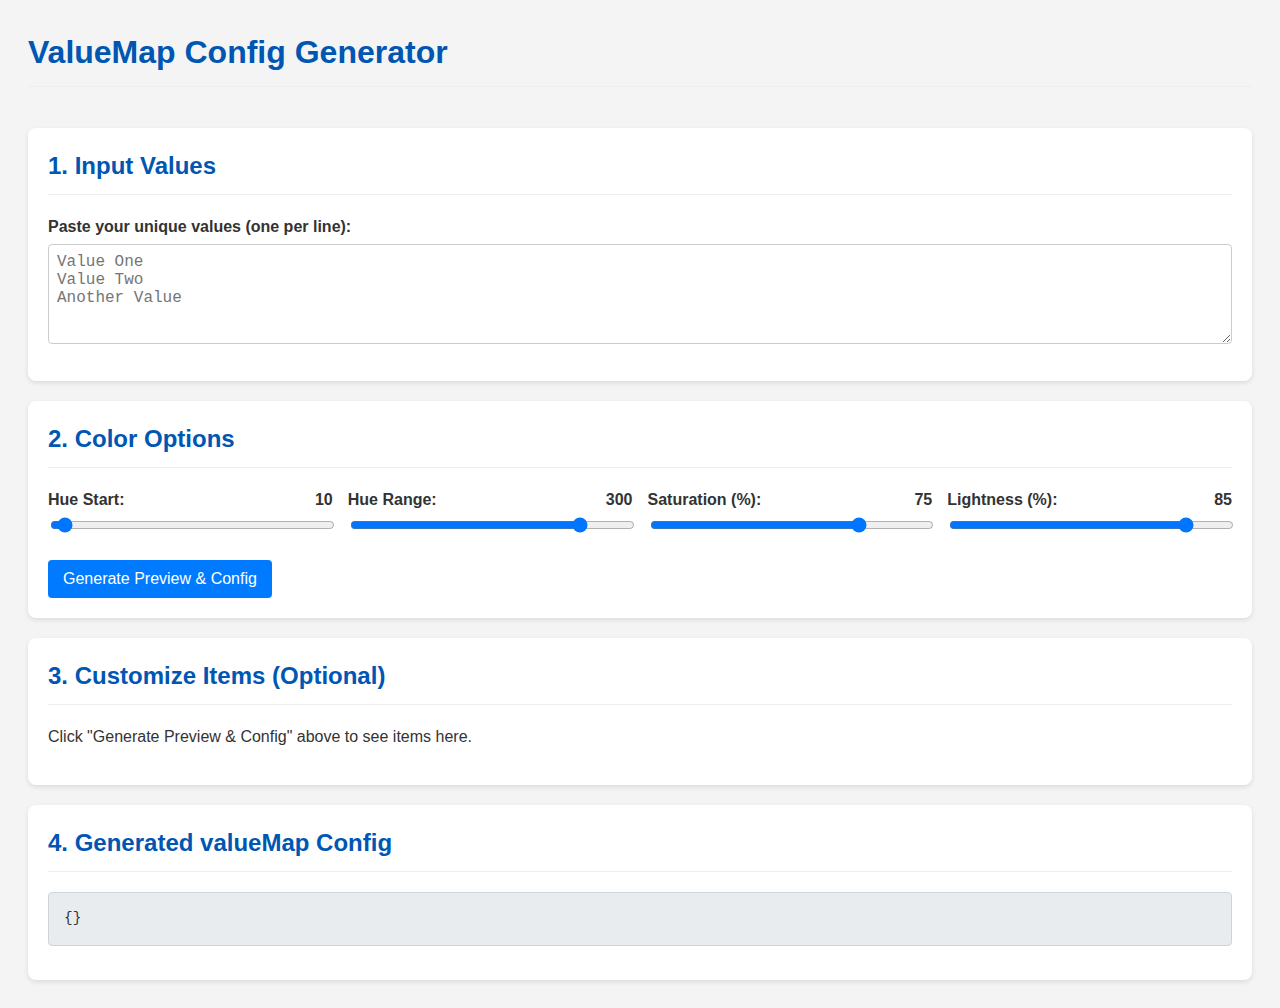
<file: valuemapmaker.html>
<!DOCTYPE html>
<html lang="en">
<head>
    <meta charset="UTF-8">
    <meta name="viewport" content="width=device-width, initial-scale=1.0">
    <title>ValueMap Config Generator</title>
    <style>
        body {
            font-family: -apple-system, BlinkMacSystemFont, "Segoe UI", Roboto, Helvetica, Arial, sans-serif;
            line-height: 1.5;
            padding: 20px;
            background-color: #f4f4f4;
            color: #333;
            display: flex;
            flex-direction: column;
            gap: 20px;
        }

        .container {
            background-color: #fff;
            padding: 20px;
            border-radius: 8px;
            box-shadow: 0 2px 5px rgba(0,0,0,0.1);
        }

        h1, h2 {
            margin-top: 0;
            border-bottom: 1px solid #eee;
            padding-bottom: 10px;
            color: #0056b3;
        }

        label {
            display: block;
            margin-bottom: 5px;
            font-weight: bold;
        }

        textarea, input[type="text"] {
            width: 100%;
            padding: 8px;
            border: 1px solid #ccc;
            border-radius: 4px;
            box-sizing: border-box; /* Include padding and border in the element's total width and height */
            margin-bottom: 10px;
            font-size: 1rem;
        }

        textarea {
            min-height: 100px;
            resize: vertical;
        }

        button {
            padding: 10px 15px;
            background-color: #007bff;
            color: white;
            border: none;
            border-radius: 4px;
            cursor: pointer;
            font-size: 1rem;
            transition: background-color 0.2s ease;
        }

        button:hover {
            background-color: #0056b3;
        }

        #outputContainer pre {
            background-color: #e9ecef;
            padding: 15px;
            border-radius: 4px;
            border: 1px solid #ced4da;
            overflow-x: auto;
            white-space: pre-wrap; /* Allow wrapping */
            word-wrap: break-word; /* Break long words */
            font-family: monospace;
            font-size: 0.9rem;
        }

        .options-grid {
            display: grid;
            grid-template-columns: repeat(auto-fit, minmax(200px, 1fr));
            gap: 15px;
            margin-bottom: 20px;
        }

        .options-grid label {
            margin-bottom: 0;
            display: flex;
            justify-content: space-between;
            align-items: center;
        }

        .options-grid input[type="range"] {
            width: 100%;
            margin-top: 5px;
        }

        .item-row {
            display: flex;
            align-items: center;
            gap: 10px;
            padding: 10px;
            border: 1px solid #eee;
            border-radius: 4px;
            margin-bottom: 10px;
            background-color: #fdfdfd;
            flex-wrap: wrap; /* Allow wrapping on smaller screens */
        }

        .item-color-swatch {
            width: 30px;
            height: 30px;
            border: 1px solid #ccc;
            border-radius: 4px;
            flex-shrink: 0;
        }

        .item-key {
            font-weight: bold;
            font-family: monospace;
            background-color: #f0f0f0;
            padding: 3px 6px;
            border-radius: 3px;
            flex-shrink: 0;
            min-width: 80px; /* Give it some minimum space */
            text-align: right;
            margin-right: 10px;
        }

        .item-inputs {
            display: flex;
            gap: 10px;
            flex-grow: 1;
            flex-wrap: wrap; /* Allow inputs to wrap */
        }
        .item-inputs label {
             display: flex;
             flex-direction: column;
             font-weight: normal;
             font-size: 0.85em;
             color: #555;
             min-width: 60px; /* Minimum width for input groups */
             flex-basis: 100px; /* Base width before growing */
             flex-grow: 1;
        }
         .item-inputs label span {
             margin-bottom: 2px;
         }
        .item-inputs input[type="text"] {
            margin-bottom: 0;
            padding: 4px 6px;
            font-size: 0.9rem;
            width: 100%; /* Take full width of label container */
        }
        .copy-button {
             margin-left: 10px;
             background-color: #6c757d;
        }
         .copy-button:hover {
             background-color: #5a6268;
         }
    </style>
</head>
<body>

    <h1>ValueMap Config Generator</h1>

    <div class="container">
        <h2>1. Input Values</h2>
        <label for="inputValues">Paste your unique values (one per line):</label>
        <textarea id="inputValues" placeholder="Value One
Value Two
Another Value"></textarea>
    </div>

    <div class="container">
        <h2>2. Color Options</h2>
        <div class="options-grid">
            <div>
                <label for="hueStart">Hue Start: <span id="hueStartValue">10</span></label>
                <input type="range" id="hueStart" min="0" max="360" value="10">
            </div>
            <div>
                <label for="hueRange">Hue Range: <span id="hueRangeValue">300</span></label>
                <input type="range" id="hueRange" min="10" max="360" value="300">
            </div>
            <div>
                <label for="saturation">Saturation (%): <span id="saturationValue">75</span></label>
                <input type="range" id="saturation" min="0" max="100" value="75">
            </div>
            <div>
                <label for="lightness">Lightness (%): <span id="lightnessValue">85</span></label>
                <input type="range" id="lightness" min="0" max="100" value="85">
            </div>
        </div>
         <button id="generateButton">Generate Preview & Config</button>
    </div>

    <div class="container">
        <h2>3. Customize Items (Optional)</h2>
        <div id="itemsContainer">
            <p>Click "Generate Preview & Config" above to see items here.</p>
        </div>
    </div>

    <div class="container">
        <h2>4. Generated valueMap Config
             <button id="copyButton" class="copy-button" title="Copy to Clipboard" style="display: none;">Copy</button>
        </h2>
        <div id="outputContainer">
            <pre><code id="outputCode">{}</code></pre>
        </div>
    </div>

    <script>
        const inputValuesEl = document.getElementById('inputValues');
        const generateButtonEl = document.getElementById('generateButton');
        const itemsContainerEl = document.getElementById('itemsContainer');
        const outputCodeEl = document.getElementById('outputCode');
        const copyButtonEl = document.getElementById('copyButton');

        // Color Option Elements
        const hueStartEl = document.getElementById('hueStart');
        const hueRangeEl = document.getElementById('hueRange');
        const saturationEl = document.getElementById('saturation');
        const lightnessEl = document.getElementById('lightness');
        const hueStartValueEl = document.getElementById('hueStartValue');
        const hueRangeValueEl = document.getElementById('hueRangeValue');
        const saturationValueEl = document.getElementById('saturationValue');
        const lightnessValueEl = document.getElementById('lightnessValue');

        // --- Event Listeners ---
        generateButtonEl.addEventListener('click', generateValueMap);
        copyButtonEl.addEventListener('click', copyOutputToClipboard);

        // Update slider value displays
        hueStartEl.addEventListener('input', () => hueStartValueEl.textContent = hueStartEl.value);
        hueRangeEl.addEventListener('input', () => hueRangeValueEl.textContent = hueRangeEl.value);
        saturationEl.addEventListener('input', () => saturationValueEl.textContent = saturationEl.value);
        lightnessEl.addEventListener('input', () => lightnessValueEl.textContent = lightnessEl.value);

        // --- Core Logic ---

        function generateValueMap() {
            const lines = inputValuesEl.value.split('\n');
            const uniqueValues = [...new Set(lines.map(line => line.trim()).filter(line => line !== ''))];

            itemsContainerEl.innerHTML = ''; // Clear previous items
            outputCodeEl.textContent = '{}'; // Clear previous output
            copyButtonEl.style.display = 'none'; // Hide copy button initially

            if (uniqueValues.length === 0) {
                itemsContainerEl.innerHTML = '<p>Please enter some values in the textarea above.</p>';
                return;
            }

            const colorOptions = {
                hueStart: parseInt(hueStartEl.value, 10),
                hueRange: parseInt(hueRangeEl.value, 10),
                saturation: parseInt(saturationEl.value, 10),
                lightness: parseInt(lightnessEl.value, 10)
            };

            uniqueValues.forEach(value => {
                const colors = generateColors(value, colorOptions);
                createItemRow(value, colors);
            });

            // Also generate the output string immediately after creating rows
            generateOutputString();
             copyButtonEl.style.display = 'inline-block'; // Show copy button
        }

        function createItemRow(value, colors) {
            const row = document.createElement('div');
            row.className = 'item-row';
            row.dataset.key = value; // Store key for later retrieval

            const swatch = document.createElement('div');
            swatch.className = 'item-color-swatch';
            swatch.style.backgroundColor = colors.bgColor;
            swatch.style.borderColor = colors.textColor; // Use text color for border for visibility
            row.appendChild(swatch);

            const keyLabel = document.createElement('span');
            keyLabel.className = 'item-key';
            keyLabel.textContent = `"${value}"`; // Show quotes for clarity
            row.appendChild(keyLabel);

            const inputsDiv = document.createElement('div');
            inputsDiv.className = 'item-inputs';

            // Optional Inputs
            const inputs = [
                { name: 'icon', placeholder: 'Icon (e.g., ⭐)', type: 'text'},
                { name: 'text', placeholder: 'Display Text', type: 'text'},
                { name: 'title', placeholder: 'Tooltip Title', type: 'text'}
            ];

            inputs.forEach(inputInfo => {
                 const label = document.createElement('label');
                 const span = document.createElement('span');
                 span.textContent = inputInfo.name.charAt(0).toUpperCase() + inputInfo.name.slice(1) + ':'; // Capitalize
                 const input = document.createElement('input');
                 input.type = inputInfo.type;
                 input.placeholder = inputInfo.placeholder;
                 input.dataset.field = inputInfo.name; // Identify field type
                 // Re-generate output on input change for instant feedback
                 input.addEventListener('input', generateOutputString);
                 label.appendChild(span);
                 label.appendChild(input);
                 inputsDiv.appendChild(label);
            });


            row.appendChild(inputsDiv);
            itemsContainerEl.appendChild(row);
        }

        function generateOutputString() {
            let output = `"valueMap": {\n`;
            const rows = itemsContainerEl.querySelectorAll('.item-row');
            const items = [];

            rows.forEach(row => {
                const key = row.dataset.key;
                const swatch = row.querySelector('.item-color-swatch');
                const bgColor = swatch.style.backgroundColor; // This will be rgb() or hsl()
                const textColor = calculateContrastColor(bgColor); // Recalculate to be sure

                const itemConfig = {
                    bgColor: bgColor,
                    textColor: textColor
                };

                // Get optional values
                const inputs = row.querySelectorAll('.item-inputs input');
                inputs.forEach(input => {
                    const field = input.dataset.field;
                    const value = input.value.trim();
                    if (value !== '') {
                        itemConfig[field] = value;
                    }
                });
                items.push({ key, config: itemConfig });
            });

            items.forEach((item, index) => {
                output += `    ${JSON.stringify(item.key)}: { `;
                const props = [];
                // Ensure specific order if desired, otherwise order might vary
                if (item.config.icon) props.push(`"icon": ${JSON.stringify(item.config.icon)}`);
                if (item.config.text) props.push(`"text": ${JSON.stringify(item.config.text)}`);
                props.push(`"bgColor": "${item.config.bgColor}"`); // Keep colors as strings
                props.push(`"textColor": "${item.config.textColor}"`);
                if (item.config.title) props.push(`"title": ${JSON.stringify(item.config.title)}`);

                output += props.join(', ');
                output += ` }`;
                if (index < items.length - 1) {
                    output += ',';
                }
                output += '\n';
            });

             // Add default entry
            output += `    "default": { "bgColor": "#eeeeee", "textColor": "#555" }\n`;

            output += `}`;
            outputCodeEl.textContent = output;
        }

         function copyOutputToClipboard() {
            const codeToCopy = outputCodeEl.textContent;
            navigator.clipboard.writeText(codeToCopy).then(() => {
                // Optional: Show feedback
                const originalText = copyButtonEl.textContent;
                copyButtonEl.textContent = 'Copied!';
                setTimeout(() => {
                    copyButtonEl.textContent = originalText;
                }, 1500);
            }).catch(err => {
                console.error('Failed to copy text: ', err);
                 alert('Failed to copy text. Please copy manually.');
            });
        }

        // --- Color Generation & Hashing ---

        // Simple djb2 hash function
        function stringToHash(str) {
            let hash = 5381;
            for (let i = 0; i < str.length; i++) {
                const char = str.charCodeAt(i);
                hash = ((hash << 5) + hash) + char; /* hash * 33 + c */
            }
            return hash;
        }

        function generateColors(value, options) {
            const hash = stringToHash(value);
            // Ensure positive value before modulo
            const positiveHash = hash & 0x7FFFFFFF;
            const hue = options.hueStart + (positiveHash % options.hueRange);
            const bgColor = `hsl(${hue}, ${options.saturation}%, ${options.lightness}%)`;
            const textColor = calculateContrastColor(bgColor);

            return { bgColor, textColor };
        }

         function calculateContrastColor(hslColor) {
             // Need to convert HSL to RGB first to calculate luminance
             const rgb = hslToRgb(hslColor);
             if (!rgb) return '#000000'; // Fallback

             const luminance = getLuminance(rgb.r, rgb.g, rgb.b);
             // Threshold can be adjusted, 0.5 is common, sometimes ~0.18 is used based on WCAG contrast ratios against pure white/black
             return luminance > 0.4 ? '#000000' : '#ffffff';
         }

        // --- Color Conversion Helpers ---

        function hslToRgb(hsl) {
            // Extract H, S, L values (assuming format like "hsl(H, S%, L%)")
            const match = hsl.match(/hsl\((\d+),\s*(\d+)%,\s*(\d+)%\)/);
            if (!match) return null;

            let h = parseInt(match[1], 10);
            let s = parseInt(match[2], 10) / 100;
            let l = parseInt(match[3], 10) / 100;

            let c = (1 - Math.abs(2 * l - 1)) * s;
            let x = c * (1 - Math.abs((h / 60) % 2 - 1));
            let m = l - c / 2;
            let r = 0, g = 0, b = 0;

            if (0 <= h && h < 60) { r = c; g = x; b = 0; }
            else if (60 <= h && h < 120) { r = x; g = c; b = 0; }
            else if (120 <= h && h < 180) { r = 0; g = c; b = x; }
            else if (180 <= h && h < 240) { r = 0; g = x; b = c; }
            else if (240 <= h && h < 300) { r = x; g = 0; b = c; }
            else if (300 <= h && h < 360) { r = c; g = 0; b = x; }

            r = Math.round((r + m) * 255);
            g = Math.round((g + m) * 255);
            b = Math.round((b + m) * 255);

            return { r, g, b };
        }

        function getLuminance(r, g, b) {
            // Formula from WCAG standard - uses sRGB values
            const a = [r, g, b].map(function (v) {
                v /= 255;
                return v <= 0.03928 ? v / 12.92 : Math.pow((v + 0.055) / 1.055, 2.4);
            });
            return a[0] * 0.2126 + a[1] * 0.7152 + a[2] * 0.0722;
        }

    </script>

</body>
</html>
</file>
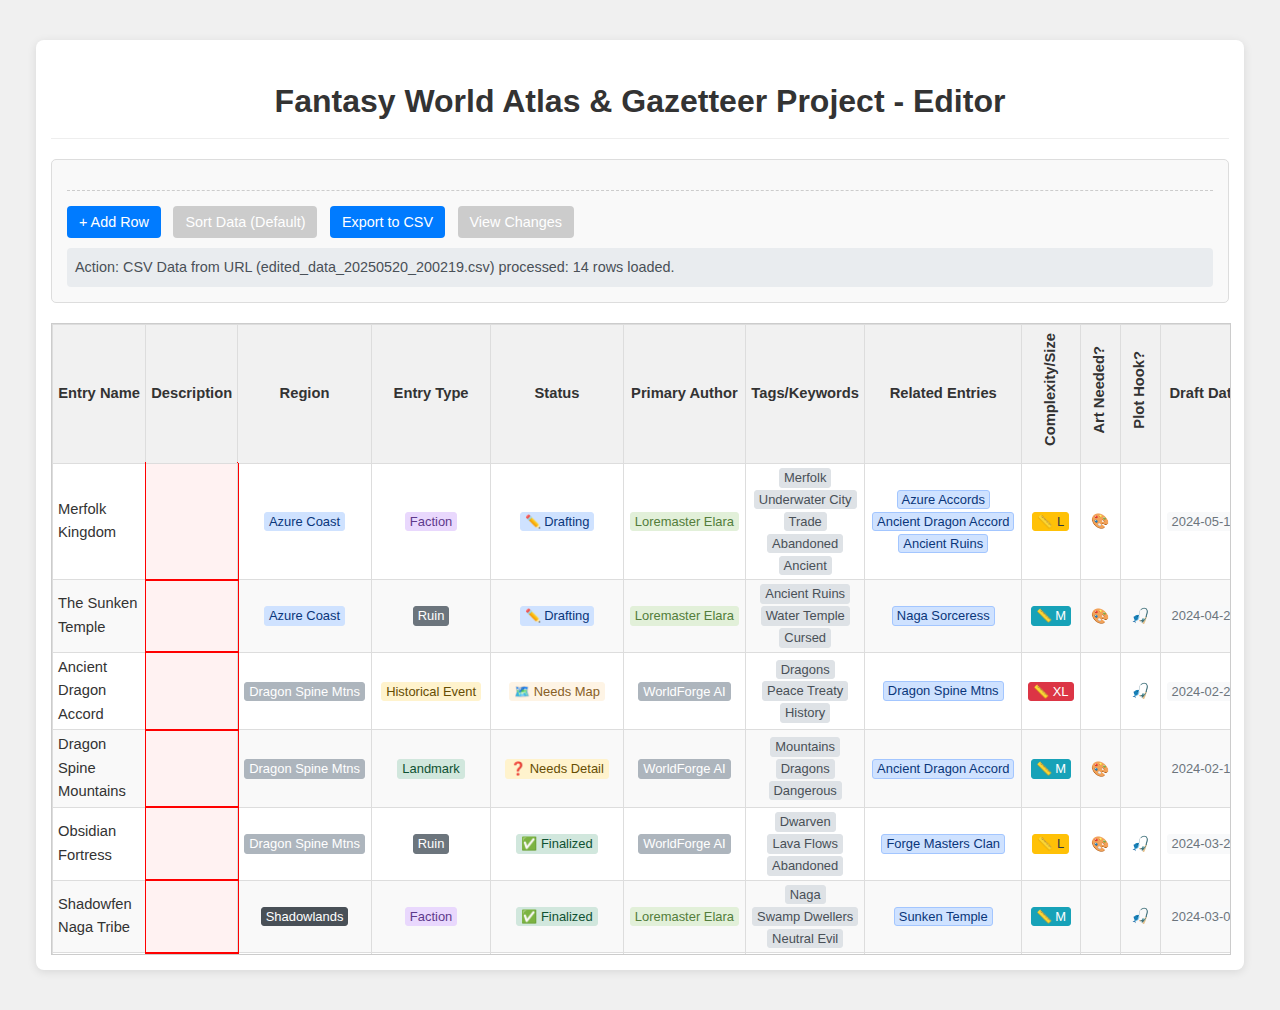
<file: csv_editor/editor.html>
<!DOCTYPE html>
<html lang="en">

<head>
    <meta charset="UTF-8">
    <meta name="viewport" content="width=device-width, initial-scale=1.0">
    <title>Config-Driven CSV Editor</title>
    <link rel="stylesheet" href="css/editor_styles.css">
</head>

<body>
    <div id="csv-editor-wrapper">
        <h1>Config-Driven CSV Editor</h1>

        <div class="editor-controls-area">
            <div class="file-inputs-horizontal">
                <div class="file-input-group">
                    <label for="viewerConfigFileInput">Viewer Config (config.js):</label>
                    <input type="file" id="viewerConfigFileInput" accept=".js">
                </div>

                <div class="file-input-group">
                    <label for="editorConfigFileInput">Override Editor Config:</label> <!-- Label changed -->
                    <input type="file" id="editorConfigFileInput" accept=".js">
                </div>

                <div class="file-input-group">
                    <label for="csvDataFileInput">CSV Data File:</label>
                    <input type="file" id="csvDataFileInput" accept=".csv">
                </div>
            </div>

            <div class="actions">
                <button id="addRowBtn" disabled>+ Add Row</button>
                <button id="sortDataBtn" disabled>Sort Data (Default)</button>
                <button id="exportCsvBtn" disabled>Export to CSV</button>
                <button id="viewChangesBtn" disabled>View Changes</button> <!-- << NEW BUTTON -->
            </div>
            <div id="statusMessages">Status: Initializing...</div>
        </div>

        <div id="editorGridContainer">
            <table>
                <thead></thead>
                <tbody></tbody>
            </table>
        </div>
    </div>

    <!-- << NEW MODAL STRUCTURE >> -->
    <div id="changesModal" class="modal" style="display:none;">
        <div class="modal-content">
            <span class="close-button" id="closeChangesModalBtn">×</span>
            <h2>Change Digest</h2>
            <div id="changeDigestOutputContainer">
                <pre id="changeDigestOutput"></pre> <!-- Use <pre> for simple text formatting -->
            </div>
        </div>
    </div>

    <!-- Configuration Files - Editor config loaded first -->
    <!-- IMPORTANT: For deployment, change 'editor_config_example.js' to the actual path 
         of your editor config file (e.g., the Confluence attachment path) -->
    <script src="editor_config_example.js"></script> <!-- OR editor_config_fantasy_world_atlas.js -->

    <!-- Utility and App Scripts -->
    <script src="js/shared_utils.js"></script>
    <script src="js/editor_dom_elements.js"></script>
    <script src="js/editor_config_handler.js"></script>
    <!-- loadJsConfigurationFile still used for viewer config via URL -->
    <script src="js/editor_csv_parser.js"></script>
    <script src="js/editor_csv_generator.js"></script>
    <script src="js/editor_data_grid.js"></script>
    <script src="js/editor_app.js"></script>
</body>

</html>
</file>
<file: csv_editor/css/editor_styles.css>
/* editor_styles.css */

/* Basic Reset & Body */
body {
    font-family: -apple-system, BlinkMacSystemFont, "Segoe UI", Roboto, Helvetica, Arial, sans-serif;
    line-height: 1.6;
    margin: 0;
    padding: 20px;
    background-color: #f0f0f0;
    color: #333;
}

#csv-editor-wrapper {
    max-width: 95%;
    margin: 20px auto;
    background-color: #fff;
    padding: 15px;
    border-radius: 8px;
    box-shadow: 0 2px 10px rgba(0, 0, 0, 0.1);
}

h1 {
    text-align: center;
    color: #333;
    margin-bottom: 20px;
    border-bottom: 1px solid #eee;
    padding-bottom: 10px;
}

.editor-controls-area {
    margin-bottom: 20px;
    padding: 15px;
    border: 1px solid #ddd;
    border-radius: 5px;
    background-color: #f9f9f9;
}

.file-inputs label {
    display: block;
    margin-top: 10px;
    margin-bottom: 3px;
    font-weight: bold;
    font-size: 0.9em;
}

.file-inputs input[type="file"] {
    display: block;
    margin-bottom: 10px;
    padding: 5px;
}

.actions {
    margin-top: 15px;
    padding-top: 15px;
    border-top: 1px dashed #ccc;
}

.actions button {
    padding: 8px 12px;
    background-color: #007bff;
    color: white;
    border: none;
    border-radius: 4px;
    cursor: pointer;
    font-size: 0.9em;
    margin-right: 8px;
}

.actions button:hover:not(:disabled) {
    background-color: #0056b3;
}

.actions button:disabled {
    background-color: #ccc;
    cursor: not-allowed;
}

#statusMessages {
    margin-top: 10px;
    padding: 8px;
    background-color: #e9ecef;
    border-radius: 4px;
    font-size: 0.9em;
    color: #495057;
}

#editorGridContainer {
    width: 100%;
    overflow-x: auto;
    border: 1px solid #ccc;
    max-height: 70vh;
    overflow-y: auto;
}

#editorGridContainer table {
    width: 100%;
    border-collapse: collapse;
}

/* Default for TH and TD - reduced padding, vertical-align middle */
#editorGridContainer th,
#editorGridContainer td {
    border: 1px solid #ddd;
    padding: 3px 5px;
    text-align: left;
    font-size: 0.92em;
    vertical-align: middle; /* Default to middle */
}

/* TH Specific Styling */
#editorGridContainer th {
    background-color: #f1f1f1;
    font-weight: bold;
    position: sticky;
    top: 0;
    z-index: 10;
}

#editorGridContainer th .header-text-content {
    display: block; /* Needed for writing-mode and some transforms */
}

/* Horizontal Header (Default) */
#editorGridContainer th.header-horizontal {
    text-align: center;
    /* vertical-align: middle; */ /* Inherited */
}
#editorGridContainer th.header-horizontal .header-text-content {
    white-space: normal; /* Allow wrapping */
}

/* Vertical Header using writing-mode */
#editorGridContainer th.header-vertical {
    height: 130px; /* This sets the "length" of the vertical text area */
    /* width is set by colDef.columnWidth in JS, e.g., 40px */
    min-width: 35px;
    padding: 4px 2px; /* Minimal padding */
    text-align: center; /* Centers the transformed text block */
    /* vertical-align: middle; */ /* Inherited */
    overflow: hidden; /* Important to clip rotated text */
}

#editorGridContainer th.header-vertical .header-text-content {
    writing-mode: vertical-rl;
    transform: rotate(180deg);
    white-space: nowrap;
    display: inline-block; /* For writing-mode to behave in a constrained way */
    max-width: 100%; /* Span takes width of TH */
    max-height: calc(130px - 8px); /* Span's "height" (original text length) constrained by TH height */
    overflow: hidden;
    text-overflow: ellipsis;
    /* border: 1px dashed green; */ /* Debug */
}

/* Table Body Styling */
#editorGridContainer tbody tr:nth-child(even) {
    background-color: #f9f9f9;
}
#editorGridContainer tbody tr:hover {
    background-color: #e8f0fe;
}

/* Cell Input Styling */
#editorGridContainer td input[type="text"],
#editorGridContainer td input[type="url"],
#editorGridContainer td input[type="date"],
#editorGridContainer td input[type="number"],
#editorGridContainer td textarea,
#editorGridContainer td select {
    width: 100%;
    padding: 3px 4px;
    border: 1px solid #ccc;
    border-radius: 2px;
    box-sizing: border-box;
    font-size: inherit;
    font-family: inherit;
    vertical-align: middle; /* Align input with other cell content if mixed */
}
#editorGridContainer td textarea {
    min-height: 30px; /* For a couple of lines */
    resize: vertical;
}
#editorGridContainer td input[type="checkbox"] { /* Actual checkbox input */
    margin: 0; /* Remove browser default margin */
    vertical-align: middle;
    /* Centering a lone checkbox input is best done by text-align:center on parent TD */
}

/* Validation error style */
#editorGridContainer td.cell-error {
    outline: 1.5px solid red; /* Make outline more prominent */
    background-color: #fff2f2; /* Lighter red tint */
}
#editorGridContainer td.cell-error input,
#editorGridContainer td.cell-error textarea,
#editorGridContainer td.cell-error select {
    border-color: red !important;
    background-color: #fffafa; /* Slight tint on input itself */
}

/* Action cell for delete button */
.action-cell {
    width: 60px;
    text-align: center !important;
    vertical-align: middle !important;
}
.action-cell button {
    background-color: #dc3545;
    padding: 3px 6px;
    font-size: 0.8em;
}
.action-cell button:hover:not(:disabled) {
    background-color: #c82333;
}

/* Cell Content Alignment & Display Styling (Non-Edit Mode) */
#editorGridContainer td.cell-align-center {
    text-align: center;
    /* vertical-align: middle; */ /* Inherited */
}
#editorGridContainer td.cell-type-multi-select {
    /* vertical-align: middle; */ /* Inherited */
    line-height: 1.4; /* Allow space for wrapped tags */
}

.editor-cell-mini-tag,
#editorGridContainer td .tag { /* Style for tags from formatTag */
    display: inline-block;
    background-color: #e9ecef;
    color: #495057;
    padding: 1px 4px;
    border-radius: 3px;
    font-size: 0.88em;
    margin: 1px;
    border: 1px solid #ced4da;
    line-height: 1.2; /* Reduced slightly */
    max-width: 100%;
    overflow: hidden;
    text-overflow: ellipsis;
    white-space: nowrap;
    vertical-align: middle;
}
.editor-cell-icon { /* For icons in display mode */
    font-size: 1em; /* Relative to cell font size */
    vertical-align: middle;
    line-height: 1;
    display: inline-block; /* Helps with alignment */
}
#editorGridContainer td.editor-cell-boolean-toggle { /* The TD cell for direct boolean toggle */
    cursor: pointer;
    /* text-align: center; */ /* Inherited from .cell-align-center if applied */
    /* vertical-align: middle; */ /* Inherited */
    min-height: 22px; /* Ensure a minimum clickable area */
}
#editorGridContainer td.editor-cell-boolean-toggle:hover {
    background-color: #f0f8ff;
}
#editorGridContainer td .cell-url-display-span { /* For truncated URL text */
    display: inline-block;
    white-space: nowrap;
    overflow: hidden;
    text-overflow: ellipsis;
    max-width: 150px; /* Adjust as needed */
    vertical-align: middle;
    margin-left: 3px; /* Space from link icon */
}
#editorGridContainer td.cell-readonly {
    background-color: #f8f9fa;
    color: #5a6268;
    font-style: italic;
}

/* Custom Select Popup Styles */
.custom-select-popup {
    position: absolute;
    background-color: white;
    border: 1px solid #ccc;
    box-shadow: 0 2px 8px rgba(0,0,0,0.15);
    border-radius: 4px;
    min-width: 150px;
    max-height: 250px;
    display: flex;
    flex-direction: column;
    overflow: hidden;
    z-index: 1000;
}
.popup-search-input {
    width: calc(100% - 12px);
    padding: 6px;
    margin: 6px;
    border: 1px solid #ddd;
    border-radius: 3px;
    box-sizing: border-box;
}
.popup-options-list {
    list-style: none;
    margin: 0;
    padding: 0;
    overflow-y: auto;
    flex-grow: 1;
}
.popup-options-list li {
    padding: 6px 10px; /* Slightly reduced */
    cursor: pointer;
    font-size: 0.9em;
    border-bottom: 1px solid #f0f0f0;
}
.popup-options-list li:last-child {
    border-bottom: none;
}
.popup-options-list li:hover {
    background-color: #e9f5ff;
}
.popup-options-list li.selected {
    background-color: #007bff;
    color: white;
    font-weight: bold;
}
.popup-options-list li label {
    display: flex;
    align-items: center;
    width: 100%;
    cursor: pointer;
    font-weight: normal;
}
.popup-options-list li input[type="checkbox"] {
    margin-right: 10px;
    vertical-align: middle;
}
.popup-apply-btn {
    display: block;
    width: calc(100% - 12px);
    padding: 8px;
    margin: 6px;
    background-color: #28a745;
    color: white;
    border: none;
    border-radius: 3px;
    cursor: pointer;
    text-align: center;
    box-sizing: border-box;
    font-weight: bold;
}
.popup-apply-btn:hover {
    background-color: #218838;
}
</file>
